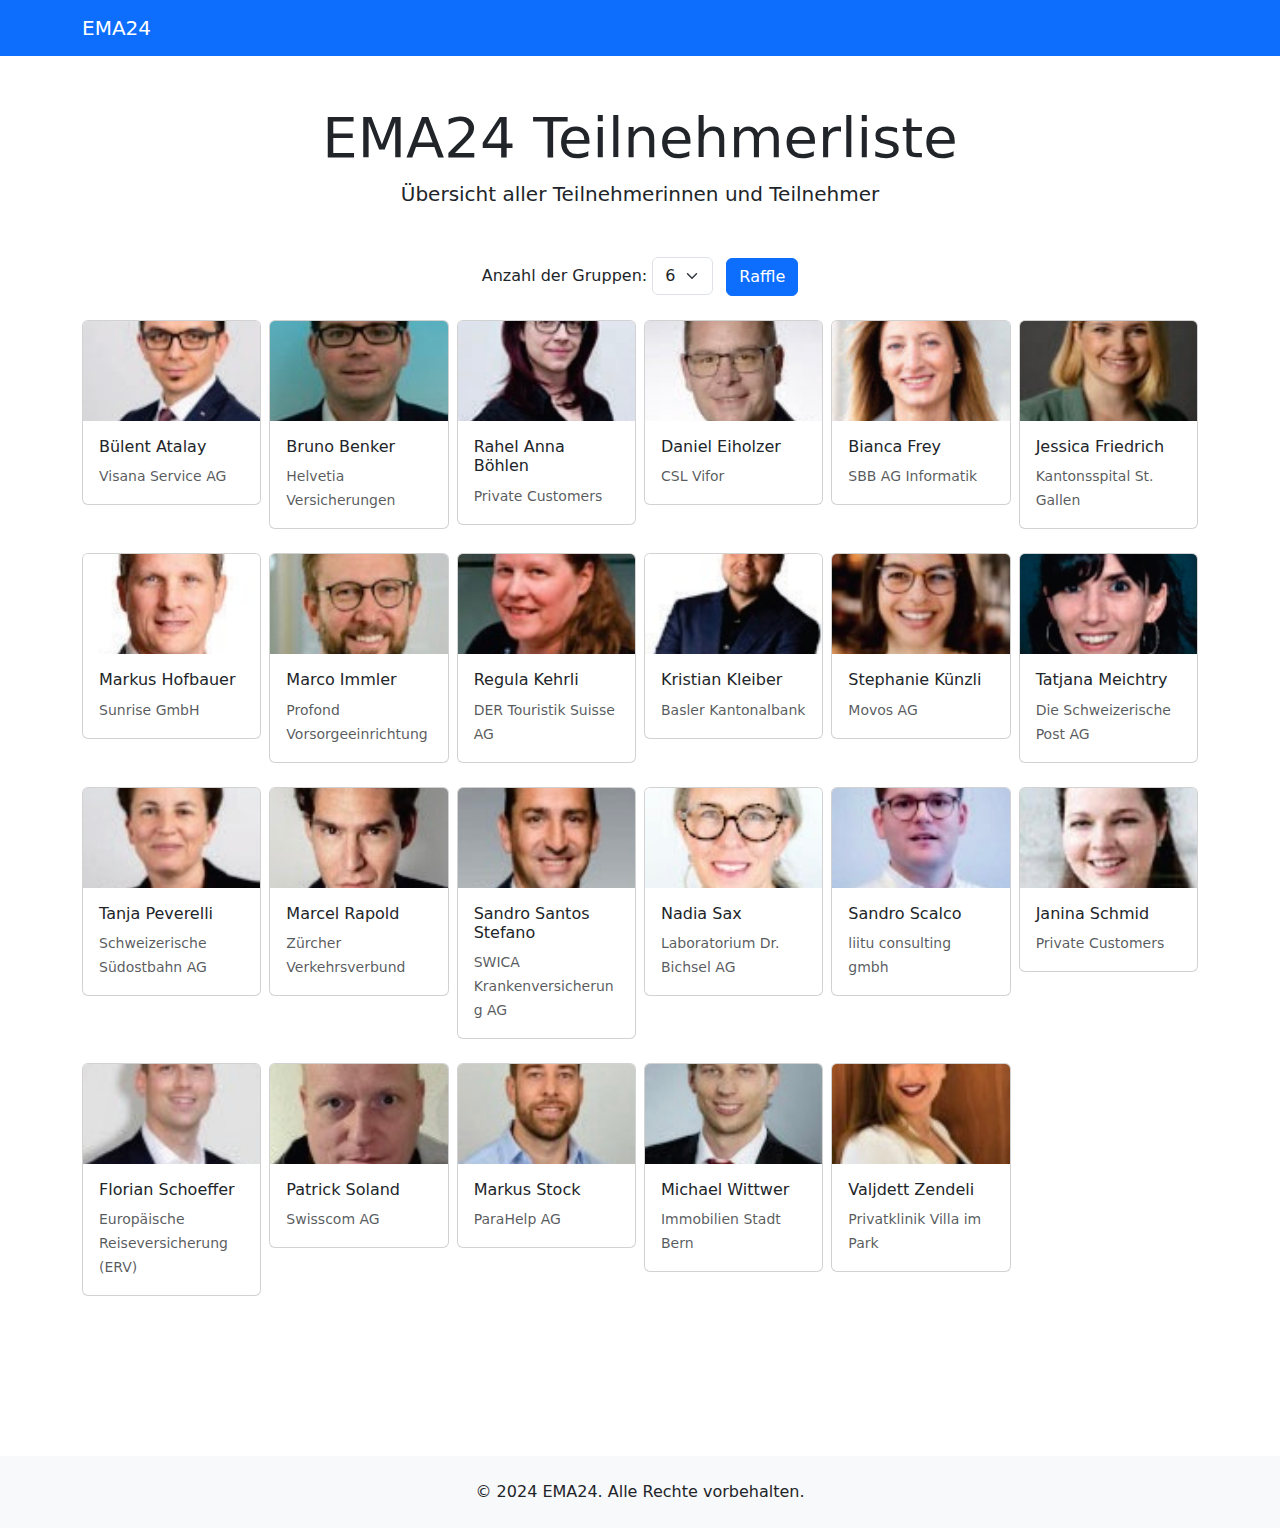
<file: index.html>
<!DOCTYPE html>
<html lang="de">
<head>
    <meta charset="UTF-8">
    <meta name="viewport" content="width=device-width, initial-scale=1.0">
    <title>EMA24 Teilnehmerliste</title>
    <!-- Bootstrap 5 CSS -->
    <link href="https://cdn.jsdelivr.net/npm/bootstrap@5.3.0/dist/css/bootstrap.min.css" rel="stylesheet">
    <!-- Custom CSS -->
    <link href="/css/styles.css" rel="stylesheet">
</head>
<body>
    <nav class="navbar navbar-expand-lg navbar-dark bg-primary">
        <div class="container">
            <a class="navbar-brand" href="#">EMA24</a>
        </div>
    </nav>

    <div class="container py-5">
        <header class="text-center mb-5">
            <h1 class="display-4">EMA24 Teilnehmerliste</h1>
            <p class="lead">Übersicht aller Teilnehmerinnen und Teilnehmer</p>
        </header>

        <div class="mb-4 text-center">
            <label for="groupCount" class="form-label">Anzahl der Gruppen:</label>
            <select id="groupCount" class="form-select d-inline-block w-auto">
                <option value="3">3</option>
                <option value="4">4</option>
                <option value="5">5</option>
                <option value="6" selected>6</option>
            </select>
            <button id="raffleButton" class="btn btn-primary ms-2">Raffle</button>
        </div>

        <div id="participantsContainer" class="row g-2">
            <!-- Teilnehmer werden hier dynamisch generiert -->
        </div>

        <div id="groupsContainer" class="row g-4 mt-5">
            <!-- Gruppen werden hier dynamisch generiert -->
        </div>
    </div>

    <footer class="bg-light py-4 mt-5">
        <div class="container text-center">
            <p class="mb-0">&copy; 2024 EMA24. Alle Rechte vorbehalten.</p>
        </div>
    </footer>

    <!-- Bootstrap 5 JS Bundle -->
    <script src="https://cdn.jsdelivr.net/npm/bootstrap@5.3.0/dist/js/bootstrap.bundle.min.js"></script>
    <!-- Custom JS -->
    <script src="js/main.js"></script>
</body>
</html>
</file>
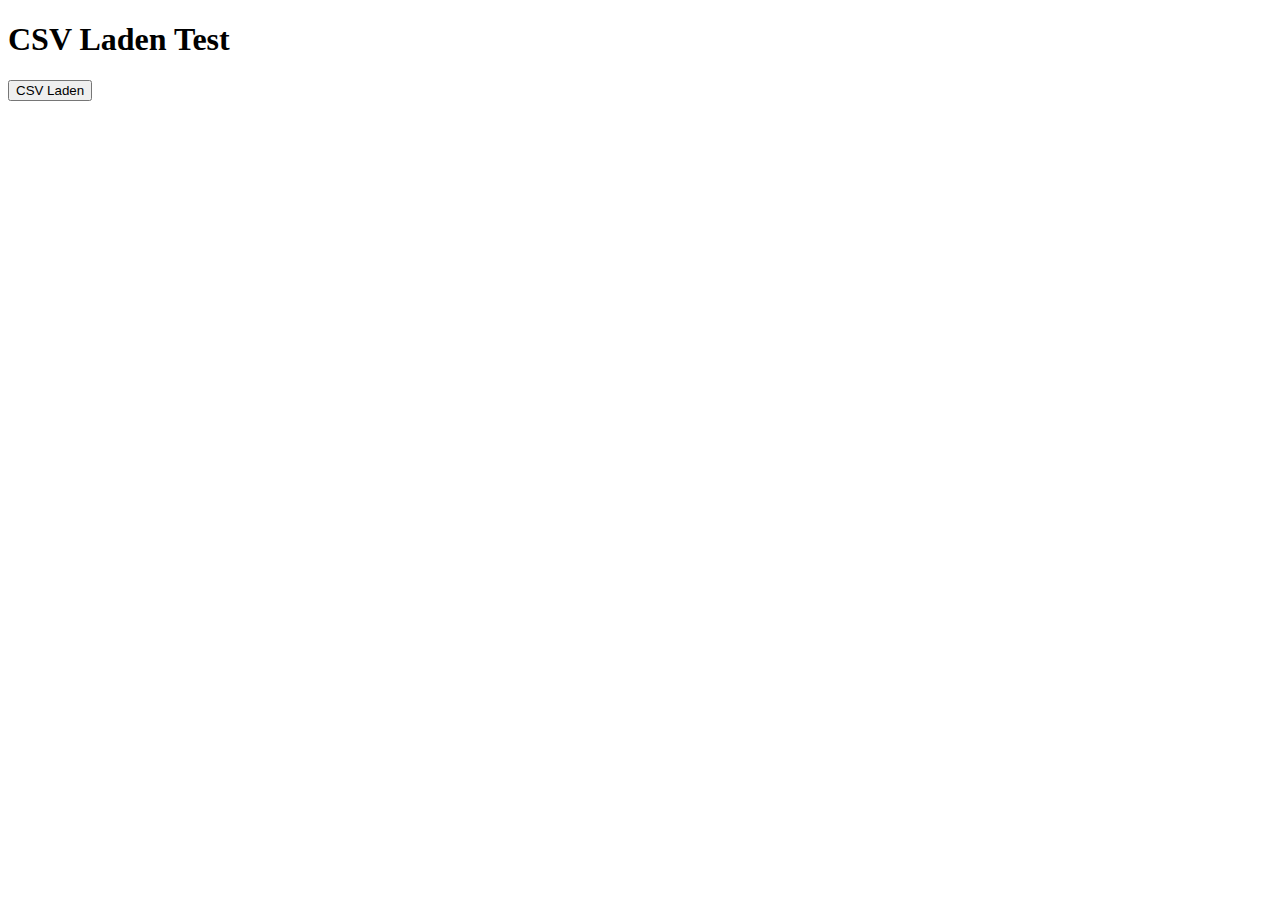
<file: groups.html>
<!DOCTYPE html>
<html lang="de">
<head>
    <meta charset="UTF-8">
    <meta name="viewport" content="width=device-width, initial-scale=1.0">
    <title>Test CSV Laden</title>
</head>
<body>
    <h1>CSV Laden Test</h1>
    <button id="loadCsvButton">CSV Laden</button>

    <script>
        document.getElementById('loadCsvButton').addEventListener('click', async () => {
            try {
                const response = await fetch('/data/groups.csv');
                if (!response.ok) {
                    throw new Error(`HTTP error! status: ${response.status}`);
                }

                const csvText = await response.text();
                const rows = csvText.split('\n').slice(1); // Header überspringen

                const emojiGroups = rows.map(row => {
                    const [emoji, name, color] = row.split(',');
                    return { emoji, name, color };
                }).filter(group => group.emoji && group.name && group.color);

                console.log('Emoji-Gruppen geladen:', emojiGroups);

                if (emojiGroups.length === 0) {
                    console.error('Keine gültigen Emoji-Gruppen gefunden.');
                }
            } catch (error) {
                console.error('Fehler beim Laden der Emoji-Gruppen:', error);
            }
        });
    </script>
</body>
</html>
</file>
<file: css/styles.css>
.profile-thumbnail {
    width: auto;
    height: 128px;
    max-width: 99px;
}

.group-card {
    border-radius: 10px;
    padding: 15px;
    margin-bottom: 20px;
    margin-left: auto;
    margin-right: auto;
    border-width: 2px;
    border-style: solid;
}

@media (min-width: 768px) {
    .group-card {
        margin-bottom: 30px; /* Größerer Abstand auf größeren Bildschirmen */
    }
}
</file>
